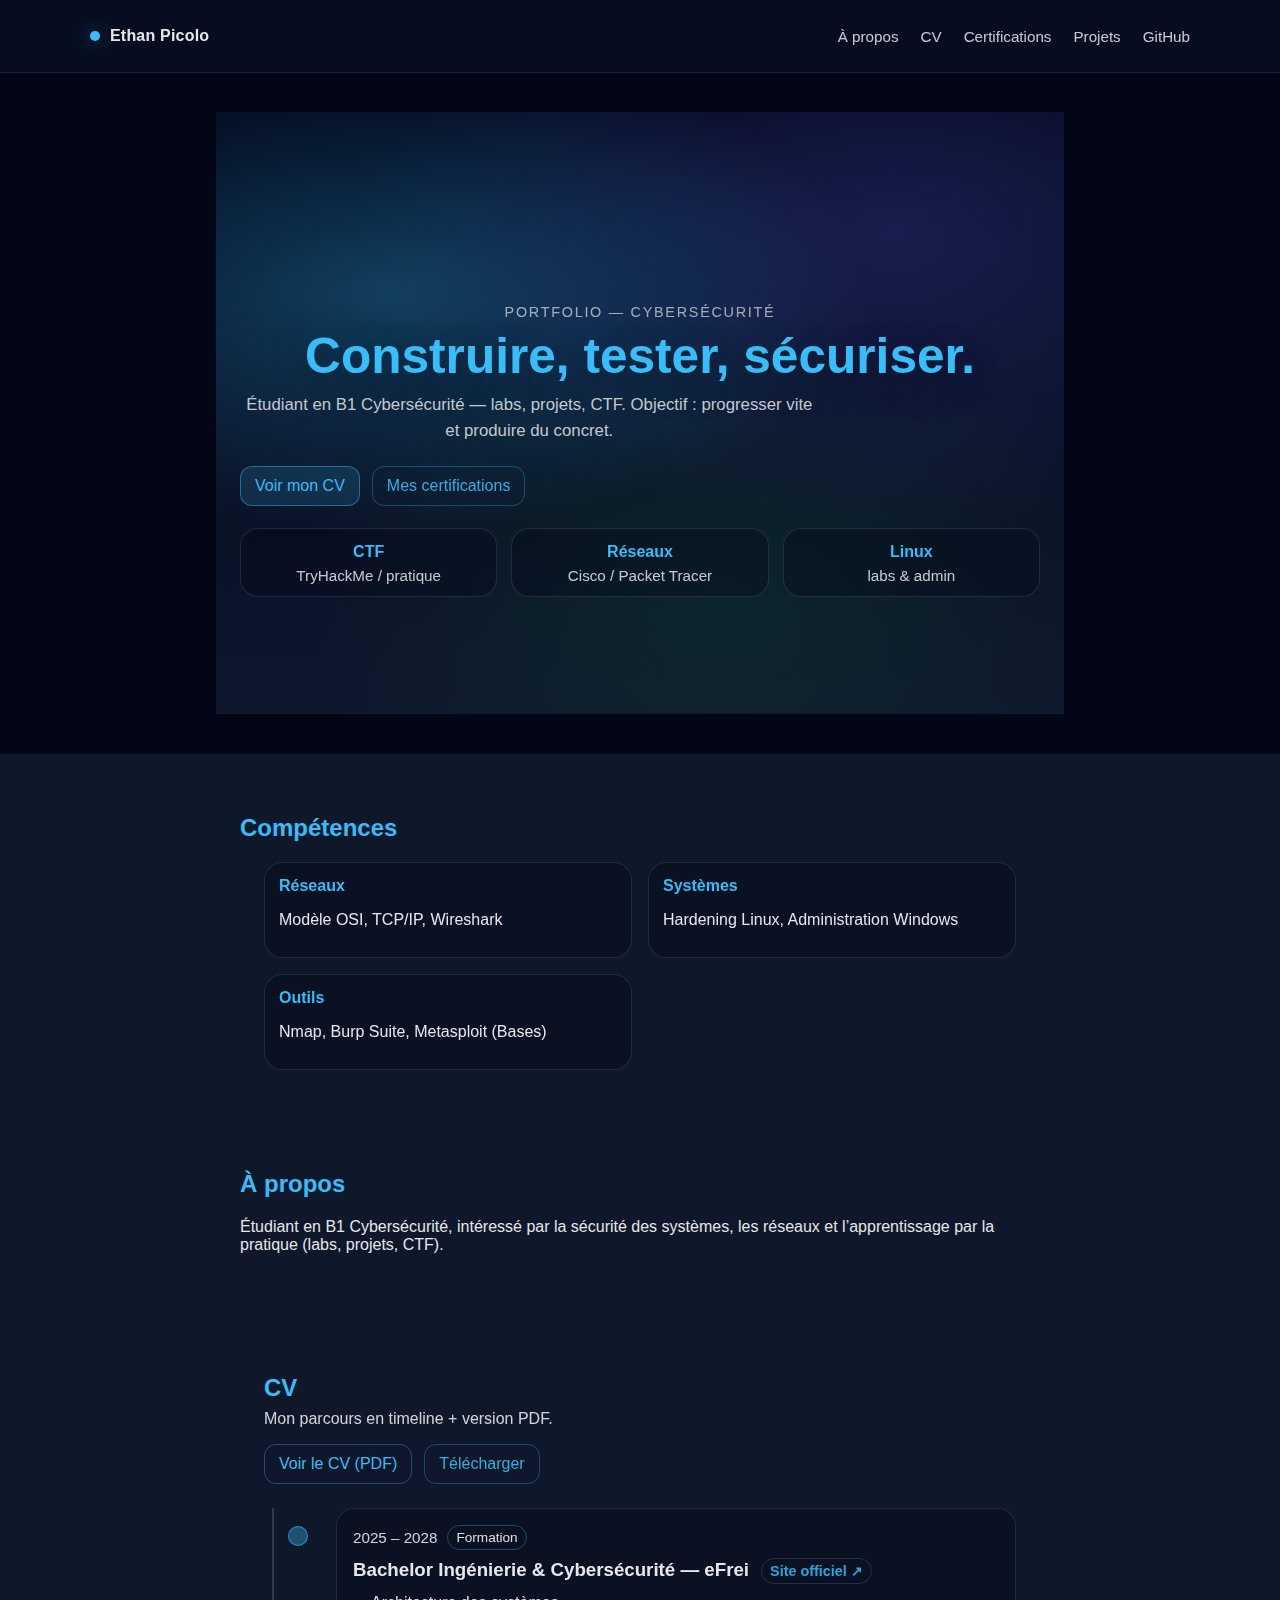
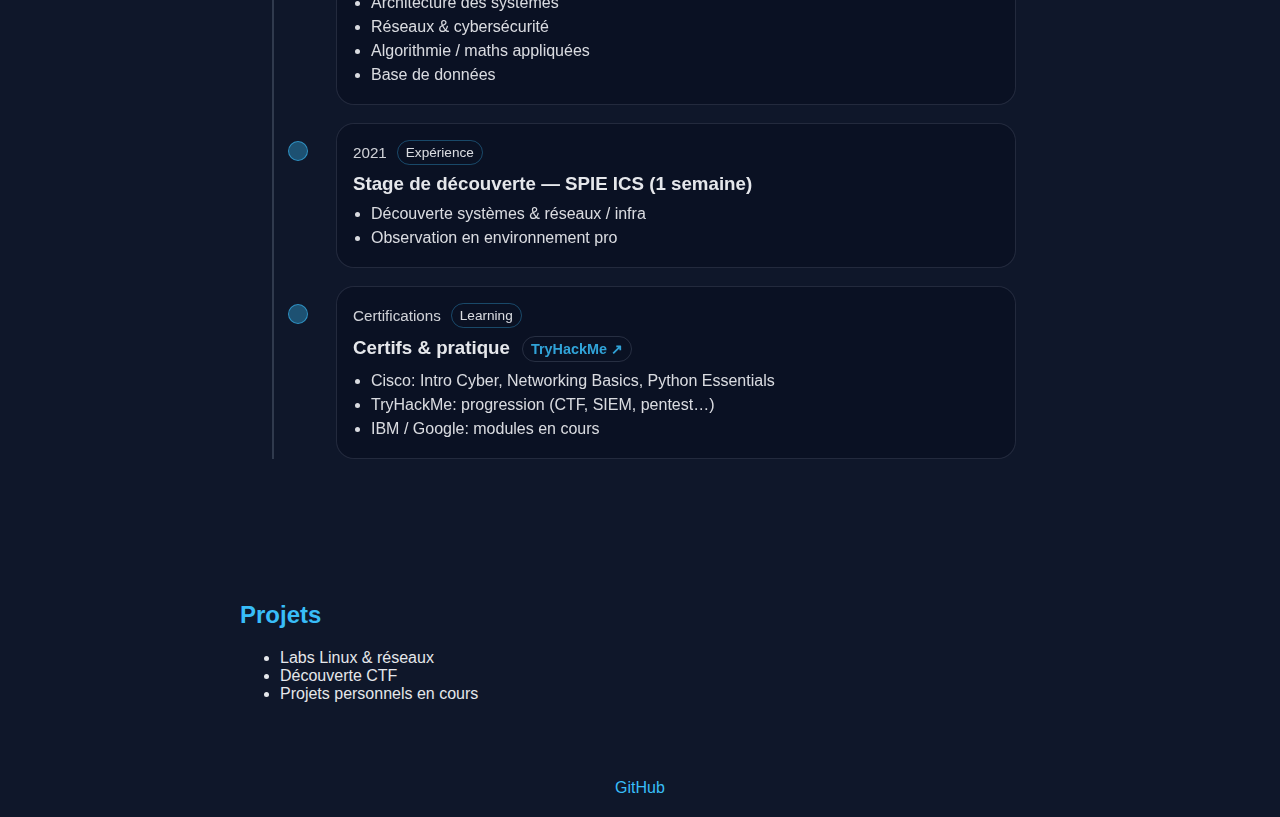
<file: index.html>
<!DOCTYPE html>
<html lang="fr">
<head>
  <meta charset="UTF-8">
  <meta name="viewport" content="width=device-width, initial-scale=1.0">
  <title>Ethan Picolo | Portfolio Cyber</title>
  <link rel="stylesheet" href="style.css">
</head>

<body>

<header class="site-header">
  <!-- NAVBAR -->
  <div class="navbar">
    <div class="nav-container">
      <a class="brand" href="#top" aria-label="Retour en haut">
        <span class="brand-dot"></span>
        <span class="brand-name">Ethan Picolo</span>
      </a>

      <button class="nav-toggle" aria-label="Ouvrir le menu" aria-expanded="false">
        ☰
      </button>

      <nav class="nav-links">
        <a href="#about">À propos</a>
        <a href="#cv">CV</a>
        <a href="certifications.html">Certifications</a>
        <a href="#projects">Projets</a>
        <a href="https://github.com/ethan-picolo" target="_blank" rel="noopener">GitHub</a>
      </nav>
    </div>
  </div>
  
  <section id="top" class="hero">
    <div class="hero-bg" aria-hidden="true"></div>

    <div class="hero-content">
      <p class="hero-kicker">Portfolio — Cybersécurité</p>
      <h1 class="hero-title">
        Construire, tester, sécuriser.
      </h1>
      <p class="hero-sub">
        Étudiant en B1 Cybersécurité — labs, projets, CTF. Objectif : progresser vite et produire du concret.
      </p>

      <div class="hero-cta">
        <a class="btn btn-primary" href="#cv">Voir mon CV</a>
        <a class="btn btn-ghost" href="certifications.html">Mes certifications</a>
      </div>

      <div class="hero-stats">
        <div class="stat">
          <div class="stat-num">CTF</div>
          <div class="stat-label">TryHackMe / pratique</div>
        </div>
        <div class="stat">
          <div class="stat-num">Réseaux</div>
          <div class="stat-label">Cisco / Packet Tracer</div>
        </div>
        <div class="stat">
          <div class="stat-num">Linux</div>
          <div class="stat-label">labs & admin</div>
        </div>
      </div>
    </div>
  </section>
</header>

<section id="skills">
  <h2>Compétences</h2>
  <div class="badge-grid">
    <div class="stat">
      <div class="stat-num">Réseaux</div>
      <p>Modèle OSI, TCP/IP, Wireshark</p>
    </div>
    <div class="stat">
      <div class="stat-num">Systèmes</div>
      <p>Hardening Linux, Administration Windows</p>
    </div>
    <div class="stat">
      <div class="stat-num">Outils</div>
      <p>Nmap, Burp Suite, Metasploit (Bases)</p>
    </div>
  </div>
</section>

<section id="about">
  <h2>À propos</h2>
  <p>
    Étudiant en B1 Cybersécurité, intéressé par la sécurité des systèmes,
    les réseaux et l’apprentissage par la pratique (labs, projets, CTF).
  </p>
</section>

<section id="cv" class="section">
  <div class="section-header">
    <h2>CV</h2>
    <p>Mon parcours en timeline + version PDF.</p>

    <div class="btn-row">
      <a class="btn" href="assets/cv-ethan-picolo.pdf" target="_blank" rel="noopener">Voir le CV (PDF)</a>
      <a class="btn btn-ghost" href="assets/cv-ethan-picolo.pdf" download>Télécharger</a>
    </div>
  </div>

  <div class="timeline">
    <div class="t-item">
      <div class="t-dot"></div>
      <div class="t-card">
        <div class="t-top">
          <span class="t-date">2025 – 2028</span>
          <span class="t-tag">Formation</span>
        </div>

        <h3 class="card-title">
          <a href="formation-efrei.html" class="formation-link">
            Bachelor Ingénierie & Cybersécurité — eFrei
          </a>

          <a
            class="mini-link"
            href="https://www.efrei.fr/formation/bachelor-cybersecurite-reseaux/"
            target="_blank"
            rel="noopener"
            title="Voir la page officielle eFrei"
          >
            Site officiel ↗
          </a>
        </h3>

        <ul>
          <li>Architecture des systèmes</li>
          <li>Réseaux & cybersécurité</li>
          <li>Algorithmie / maths appliquées</li>
          <li>Base de données</li>
        </ul>
      </div>
    </div>

    <div class="t-item">
      <div class="t-dot"></div>
      <div class="t-card">
        <div class="t-top">
          <span class="t-date">2021</span>
          <span class="t-tag">Expérience</span>
        </div>
        <h3>Stage de découverte — SPIE ICS (1 semaine)</h3>
        <ul>
          <li>Découverte systèmes & réseaux / infra</li>
          <li>Observation en environnement pro</li>
        </ul>
      </div>
    </div>

    <div class="t-item">
      <div class="t-dot"></div>
      <div class="t-card">
        <div class="t-top">
          <span class="t-date">Certifications</span>
          <span class="t-tag">Learning</span>
        </div>

        <h3 class="card-title">
          <a class="formation-link" href="certifications.html">
            Certifs & pratique
          </a>

          <a class="mini-link"
             href="https://tryhackme.com/p/Sangothan"
             target="_blank" rel="noopener">
            TryHackMe ↗
          </a>
        </h3>

        <ul>
          <li>Cisco: Intro Cyber, Networking Basics, Python Essentials</li>
          <li>TryHackMe: progression (CTF, SIEM, pentest…)</li>
          <li>IBM / Google: modules en cours</li>
        </ul>
      </div>
    </div>
  </div>
</section>

<section id="projects">
  <h2>Projets</h2>
  <ul>
    <li>Labs Linux & réseaux</li>
    <li>Découverte CTF</li>
    <li>Projets personnels en cours</li>
  </ul>
</section>

<footer>
  <a href="https://github.com/ethan-picolo">GitHub</a>
</footer>

<script>
const toggle = document.querySelector(".nav-toggle");
const navLinks = document.querySelector(".nav-links");

toggle.addEventListener("click", () => {
  navLinks.classList.toggle("open");
});
</script>

</body>
</html>
</file>
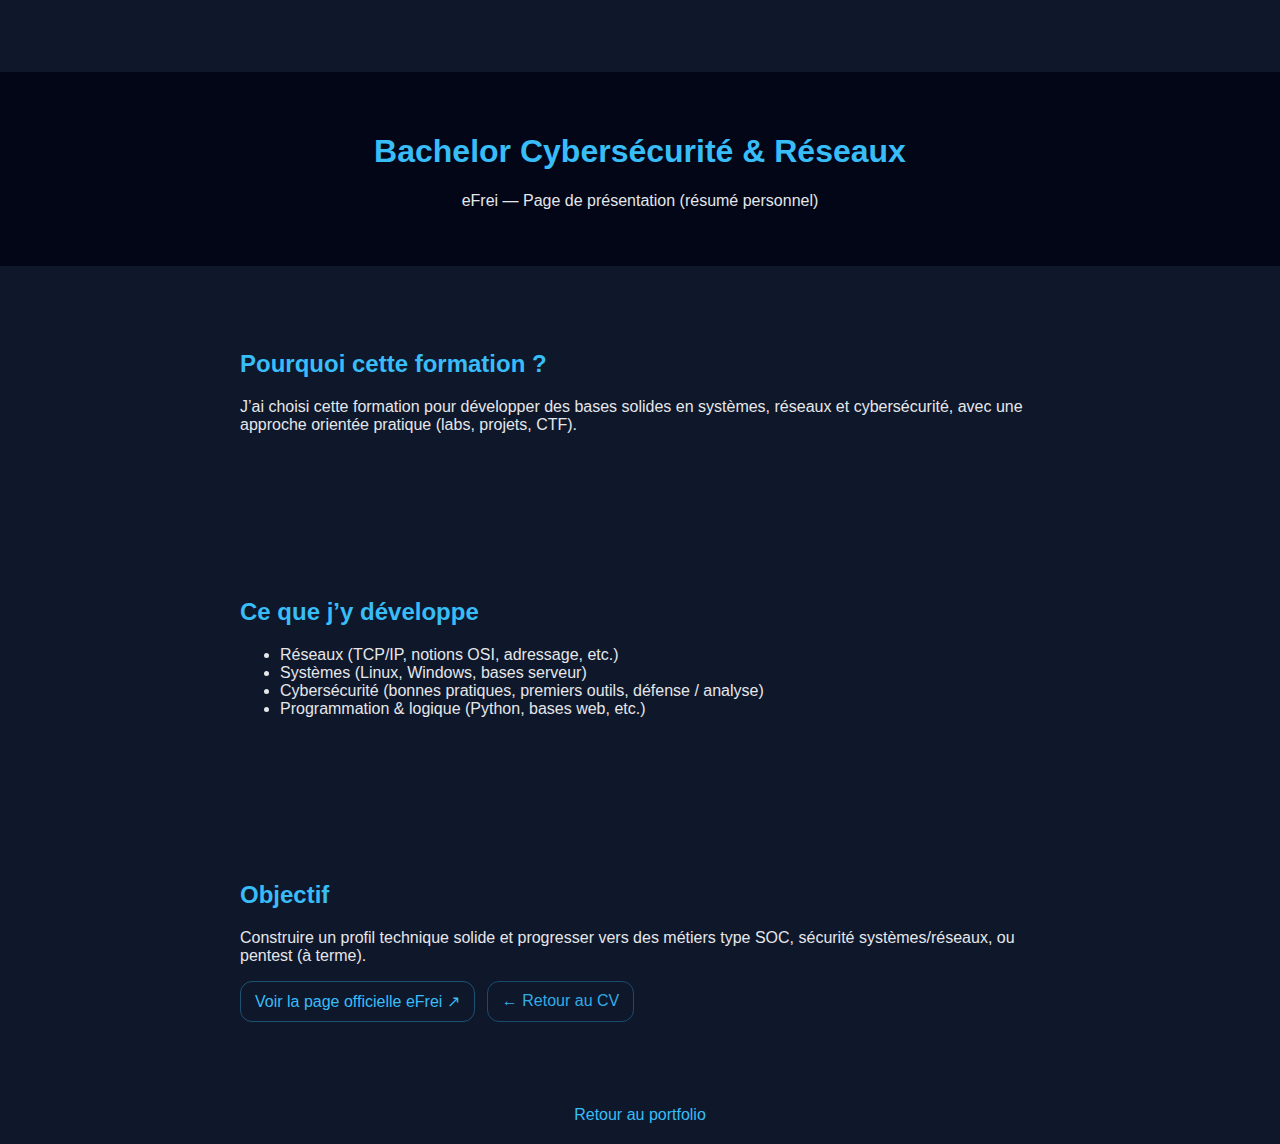
<file: formation-efrei.html>
<!DOCTYPE html>
<html lang="fr">
<head>
  <meta charset="UTF-8" />
  <meta name="viewport" content="width=device-width, initial-scale=1.0"/>
  <title>Formation eFrei | Ethan Picolo</title>
  <link rel="stylesheet" href="style.css" />
</head>
<body>

<header>
  <h1>Bachelor Cybersécurité & Réseaux</h1>
  <p>eFrei — Page de présentation (résumé personnel)</p>
</header>

<section class="section">
  <h2>Pourquoi cette formation ?</h2>
  <p>
    J’ai choisi cette formation pour développer des bases solides en systèmes,
    réseaux et cybersécurité, avec une approche orientée pratique (labs, projets, CTF).
  </p>
</section>

<section class="section">
  <h2>Ce que j’y développe</h2>
  <ul>
    <li>Réseaux (TCP/IP, notions OSI, adressage, etc.)</li>
    <li>Systèmes (Linux, Windows, bases serveur)</li>
    <li>Cybersécurité (bonnes pratiques, premiers outils, défense / analyse)</li>
    <li>Programmation & logique (Python, bases web, etc.)</li>
  </ul>
</section>

<section class="section">
  <h2>Objectif</h2>
  <p>
    Construire un profil technique solide et progresser vers des métiers type SOC,
    sécurité systèmes/réseaux, ou pentest (à terme).
  </p>

  <div class="btn-row" style="margin-top:16px;">
    <a class="btn"
       href="https://www.efrei.fr/formation/bachelor-cybersecurite-reseaux/"
       target="_blank" rel="noopener">
      Voir la page officielle eFrei ↗
    </a>
    <a class="btn btn-ghost" href="index.html#cv">
      ← Retour au CV
    </a>
  </div>
</section>

<footer>
  <a href="index.html">Retour au portfolio</a>
</footer>

</body>
</html>
</file>
<file: style.css>
/* Base */
body {
  font-family: Arial, sans-serif;
  background-color: #0f172a;
  color: #e5e7eb;
  margin: 0;
  padding-top: 80px; /* espace pour navbar fixed */
}

header {
  background-color: #020617;
  padding: 40px;
  text-align: center;
}

section {
  max-width: 800px;
  margin: auto;
  padding: 40px;
}

section {
  scroll-margin-top: 90px;
}

h1, h2 { color: #38bdf8; }

footer {
  text-align: center;
  padding: 20px;
}

a {
  color: #38bdf8;
  text-decoration: none;
}

/* Sections / CV */
.section { padding: 64px 0; }
.section-header { max-width: 900px; margin: 0 auto 24px; padding: 0 24px; }
.section-header h2 { margin: 0 0 8px; }
.section-header p { margin: 0 0 16px; opacity: 0.9; }

.btn-row { display: flex; gap: 12px; flex-wrap: wrap; }
.btn {
  display: inline-block;
  padding: 10px 14px;
  border-radius: 12px;
  border: 1px solid rgba(56,189,248,0.35);
  text-decoration: none;
  transition: transform .2s ease, opacity .2s ease, border-color .2s ease;
}
.btn:hover { transform: translateY(-2px); }
.btn-ghost { opacity: 0.9; }

.timeline {
  max-width: 900px;
  margin: 0 auto;
  padding: 0 24px;
  position: relative;
}
.timeline::before {
  content: "";
  position: absolute;
  left: 32px;
  top: 0;
  bottom: 0;
  width: 2px;
  background: rgba(148,163,184,0.25);
}

.t-item { position: relative; padding-left: 72px; margin: 18px 0; }
.t-dot {
  position: absolute;
  left: 24px;
  top: 18px;
  width: 18px;
  height: 18px;
  border-radius: 50%;
  background: rgba(56,189,248,0.35);
  border: 1px solid rgba(56,189,248,0.6);
}
.t-card {
  border: 1px solid rgba(148,163,184,0.18);
  border-radius: 18px;
  padding: 16px 16px 14px;
  background: rgba(2,6,23,0.35);
  backdrop-filter: blur(6px);
}
.t-top { display: flex; gap: 10px; align-items: center; margin-bottom: 8px; }
.t-date { font-size: 0.95rem; opacity: 0.9; }
.t-tag {
  font-size: 0.85rem;
  padding: 4px 8px;
  border-radius: 999px;
  border: 1px solid rgba(56,189,248,0.35);
  opacity: 0.95;
}
.t-card h3 { margin: 0 0 10px; }
.t-card ul { margin: 0; padding-left: 18px; }
.t-card li { margin: 6px 0; opacity: 0.95; }

/* Liens formation/certifs */
.card-title{
  display: flex;
  align-items: baseline;
  gap: 12px;
  flex-wrap: wrap;
}

.formation-link{
  color: #e5e7eb;
  text-decoration: none;
}

.formation-link:hover{
  color: #38bdf8;
  text-decoration: underline;
}

.mini-link{
  font-size: 0.9rem;
  opacity: 0.85;
  border: 1px solid rgba(148,163,184,0.25);
  padding: 4px 8px;
  border-radius: 999px;
}

.mini-link:hover{
  opacity: 1;
  border-color: rgba(56,189,248,0.45);
}

/* Badges */
.badge-grid{
  max-width: 900px;
  margin: 0 auto;
  padding: 0 24px;
  display: grid;
  grid-template-columns: repeat(auto-fit, minmax(260px, 1fr));
  gap: 16px;
}

.badge-card{
  border: 1px solid rgba(148,163,184,0.18);
  border-radius: 18px;
  padding: 16px;
  background: rgba(2,6,23,0.35);
  backdrop-filter: blur(6px);

  transform-style: preserve-3d;
  perspective: 900px;
  transition: transform .25s ease, border-color .25s ease;
}

.badge-card:hover{
  transform: translateY(-4px) rotateX(2deg) rotateY(-2deg);
  border-color: rgba(56,189,248,0.35);
}

.badge-top{
  display: flex;
  gap: 16px;
  align-items: center;
  margin-bottom: 12px;
}

.badge-img{
  width: 100px;
  height: 100px;
  object-fit: contain;
  border-radius: 14px;
  border: 1px solid rgba(148,163,184,0.18);
  background: rgba(255,255,255,0.03);

  transform: translateZ(20px);
  transition: transform .25s ease;
}

.badge-card:hover .badge-img{
  transform: translateZ(30px) rotate(-2deg) scale(1.03);
}

.badge-meta{
  margin: 4px 0 0;
  opacity: 0.85;
  font-size: 0.95rem;
}

.badge-desc{
  margin: 10px 0 14px;
  opacity: 0.95;
  line-height: 1.5;
}

/* ===== NAVBAR (NETTOYÉE) ===== */
.navbar{
  position: fixed;
  top: 0;
  left: 0;
  width: 100%;
  height: 70px;
  background: rgba(2,6,23,0.85);
  backdrop-filter: blur(10px);
  border-bottom: 1px solid rgba(56,189,248,0.15);
  z-index: 1000;
}

.nav-container{
  max-width: 1100px;
  height: 100%;
  margin: 0 auto;
  padding: 0 24px;
  display: flex;
  align-items: center;
  justify-content: space-between;
  position: relative; /* pour le menu dropdown */
}

.logo{
  font-weight: 700;
  font-size: 1.2rem;
  color: #38bdf8;
}

/* liens desktop */
.nav-links{
  display: flex;
  gap: 24px;
  align-items: center;
}

.nav-links a{
  color: #e5e7eb;
  font-size: 0.95rem;
  opacity: 0.85;
  transition: opacity .2s ease, color .2s ease;
}

.nav-links a:hover{
  opacity: 1;
  color: #38bdf8;
}

/* bouton hamburger (caché desktop) */
.nav-toggle{
  display: none;
  font-size: 26px;
  background: none;
  border: none;
  color: #38bdf8;
  cursor: pointer;
}

/* ===== RESPONSIVE ===== */
@media (max-width: 900px){
  section{ padding: 24px; }
  .nav-container{ padding: 0 16px; }

  .nav-toggle{ display: block; }

  /* menu mobile: dropdown */
  .nav-links{
    position: absolute;
    top: 70px;
    left: 16px;
    right: 16px;
    display: none;
    flex-direction: column;
    gap: 12px;
    padding: 14px;
    background: rgba(2,6,23,0.95);
    border: 1px solid rgba(56,189,248,0.25);
    border-radius: 14px;
  }

  .nav-links a{
    padding: 10px 12px;
    border-radius: 12px;
    border: 1px solid rgba(148,163,184,0.12);
  }

  .nav-links.open{ display: flex; }

  .timeline{ padding: 0 16px; }
  .timeline::before{ left: 18px; }
  .t-item{ padding-left: 52px; }
  .t-dot{ left: 10px; }

  .badge-grid{ grid-template-columns: 1fr; }
}

@media (max-width: 520px){
  .logo{ font-size: 1rem; }
  body{ padding-top: 92px; }

  .btn-row{
    flex-direction: column;
    align-items: flex-start;
  }
  .btn{
    width: 100%;
    text-align: center;
  }
}

.site-header{
  position: relative;
}

.navbar{
  position: fixed;
  top: 0; left: 0; right: 0;
  height: 72px;
  z-index: 1200;
  background: rgba(2,6,23,0.55);
  backdrop-filter: blur(12px);
  border-bottom: 1px solid rgba(56,189,248,0.14);
}

.nav-container{
  max-width: 1100px;
  height: 100%;
  margin: 0 auto;
  padding: 0 24px;
  display: flex;
  align-items: center;
  justify-content: space-between;
  position: relative;
}

.brand{
  display: inline-flex;
  align-items: center;
  gap: 10px;
  text-decoration: none;
}

.brand-dot{
  width: 10px;
  height: 10px;
  border-radius: 999px;
  background: #38bdf8;
  box-shadow: 0 0 22px rgba(56,189,248,.55);
}

.brand-name{
  color: #e5e7eb;
  font-weight: 700;
  letter-spacing: 0.2px;
}

.nav-links{
  display: flex;
  align-items: center;
  gap: 22px;
}

.nav-links a{
  color: #e5e7eb;
  opacity: .86;
  text-decoration: none;
  font-size: .95rem;
  transition: opacity .18s ease, transform .18s ease, color .18s ease;
}

.nav-links a:hover{
  opacity: 1;
  color: #38bdf8;
  transform: translateY(-1px);
}

.hero{
  min-height: 78vh;
  display: grid;
  place-items: center;
  padding: 120px 24px 60px; 
  position: relative;
  overflow: hidden;
}

.hero-bg{
  position: absolute;
  inset: 0;
  background:
    radial-gradient(800px 400px at 20% 30%, rgba(56,189,248,0.28), transparent 60%),
    radial-gradient(900px 500px at 80% 20%, rgba(99,102,241,0.22), transparent 60%),
    radial-gradient(700px 500px at 60% 80%, rgba(34,197,94,0.10), transparent 60%),
    linear-gradient(180deg, rgba(2,6,23,1), rgba(15,23,42,1));
  filter: saturate(1.1);
}

.hero-bg::after{
  content:"";
  position:absolute;
  inset:0;
  background-image: radial-gradient(rgba(255,255,255,0.06) 1px, transparent 1px);
  background-size: 3px 3px;
  opacity: .08;
  pointer-events:none;
}

.hero-content{
  position: relative;
  max-width: 980px;
  width: 100%;
  padding: 0 6px;
}

.hero-kicker{
  color: rgba(229,231,235,0.8);
  letter-spacing: .14em;
  text-transform: uppercase;
  font-size: .78rem;
  margin: 0 0 14px;
}

.hero-title{
  margin: 0 0 14px;
  font-size: clamp(2.2rem, 4vw, 3.4rem);
  line-height: 1.05;
  color: #e5e7eb;
  text-shadow: 0 12px 40px rgba(0,0,0,.35);
}

.hero-sub{
  margin: 0 0 22px;
  max-width: 62ch;
  color: rgba(229,231,235,0.85);
  font-size: 1.05rem;
  line-height: 1.55;
}

.hero-cta{
  display: flex;
  gap: 12px;
  flex-wrap: wrap;
  margin-bottom: 22px;
}

.btn-primary{
  background: rgba(56,189,248,0.14);
  border-color: rgba(56,189,248,0.45);
}

.btn-primary:hover{
  border-color: rgba(56,189,248,0.7);
}

.hero-stats{
  display: grid;
  grid-template-columns: repeat(3, minmax(0, 1fr));
  gap: 14px;
  max-width: 820px;
}

.stat{
  border: 1px solid rgba(148,163,184,0.18);
  background: rgba(2,6,23,0.35);
  border-radius: 18px;
  padding: 14px 14px 12px;
  backdrop-filter: blur(8px);
  transition: transform .22s ease, border-color .22s ease;
}

.stat:hover{
  transform: translateY(-3px);
  border-color: rgba(56,189,248,0.35);
}

.stat-num{
  font-weight: 800;
  color: #38bdf8;
  margin-bottom: 6px;
}

.stat-label{
  color: rgba(229,231,235,0.85);
  font-size: .95rem;
}

.nav-toggle{
  display: none;
  font-size: 26px;
  background: none;
  border: 1px solid rgba(148,163,184,0.25);
  color: #e5e7eb;
  border-radius: 12px;
  padding: 6px 10px;
  cursor: pointer;
}

@media (max-width: 900px){
  .nav-toggle{ display: inline-block; }

  .nav-links{
    position: absolute;
    top: 72px;
    left: 16px;
    right: 16px;
    display: none;
    flex-direction: column;
    gap: 10px;
    padding: 14px;
    background: rgba(2,6,23,0.94);
    border: 1px solid rgba(56,189,248,0.22);
    border-radius: 14px;
  }

  .nav-links a{
    padding: 10px 12px;
    border-radius: 12px;
    border: 1px solid rgba(148,163,184,0.12);
  }

  .nav-links.open{ display: flex; }

  .hero-stats{ grid-template-columns: 1fr; }
}

body{ padding-top: 72px; }
section{ scroll-margin-top: 90px; }

.hero{
  position: relative;
  min-height: 46vh;
  display: grid;
  place-items: center;
  overflow: hidden;
  border-bottom: 1px solid rgba(148,163,184,0.12);
}

.hero-certifs{
  background:
    radial-gradient(900px 500px at 15% 20%, rgba(56,189,248,0.22), transparent 60%),
    radial-gradient(800px 500px at 85% 30%, rgba(99,102,241,0.18), transparent 55%),
    url("assets/hero-certifs.jpg");
  background-size: cover;
  background-position: center;
}

.hero-overlay{
  position: absolute;
  inset: 0;
  background: linear-gradient(to bottom, rgba(2,6,23,0.25), rgba(2,6,23,0.92));
}

.hero-content{
  position: relative;
  z-index: 1;
  max-width: 1100px;
  width: 100%;
  padding: 72px 24px 56px;
}

.hero-kicker{
  margin: 0 0 10px;
  letter-spacing: 0.12em;
  text-transform: uppercase;
  opacity: 0.85;
  font-size: 0.9rem;
}

.hero h1{
  margin: 0 0 10px;
  font-size: clamp(2rem, 4vw, 3.1rem);
  color: #38bdf8;
}

.hero-subtitle{
  margin:
/* --- AMÉLIORATIONS GLOBALES --- */
:root {
  --primary: #38bdf8;
  --primary-glow: rgba(56, 189, 248, 0.4);
  --bg-dark: #020617;
  --bg-card: rgba(15, 23, 42, 0.6);
  --text-dim: #94a3b8;
}

body {
  line-height: 1.6;
  background-attachment: fixed; /* Fixe le fond pour plus de profondeur */
}

/* --- CENTRAGE ET ESPACEMENT --- */
section {
  max-width: 1000px; /* Un peu plus large pour respirer */
  margin: 0 auto;
  padding: 80px 24px;
  text-align: center; /* Centre les titres par défaut */
}

/* On remet le texte à gauche pour les cartes uniquement */
.t-card, .badge-card, section p {
  text-align: left;
}

/* --- EFFET CYBER SUR LES TITRES --- */
h1, h2 {
  text-transform: uppercase;
  letter-spacing: 2px;
  text-shadow: 0 0 15px var(--primary-glow);
}

h2 {
  margin-bottom: 40px;
  position: relative;
  display: inline-block;
}

/* Petite barre sous les titres h2 pour le style */
h2::after {
  content: "";
  position: absolute;
  bottom: -10px;
  left: 50%;
  transform: translateX(-50%);
  width: 50px;
  height: 3px;
  background: var(--primary);
  box-shadow: 0 0 10px var(--primary);
}

/* --- CARTES ET BADGES PLUS "PRO" --- */
.badge-card, .t-card {
  background: var(--bg-card) !important;
  border: 1px solid rgba(56, 189, 248, 0.1) !important;
  box-shadow: 0 10px 30px rgba(0, 0, 0, 0.3);
  transition: all 0.3s ease-in-out;
}

.badge-card:hover {
  border-color: var(--primary) !important;
  box-shadow: 0 0 20px var(--primary-glow);
  transform: translateY(-5px);
}

/* --- BOUTONS --- */
.btn-primary {
  background: var(--primary) !important;
  color: var(--bg-dark) !important;
  font-weight: bold;
  box-shadow: 0 0 15px var(--primary-glow);
}

.btn-primary:hover {
  background: #fff !important;
  box-shadow: 0 0 25px var(--primary);
}
</file>
